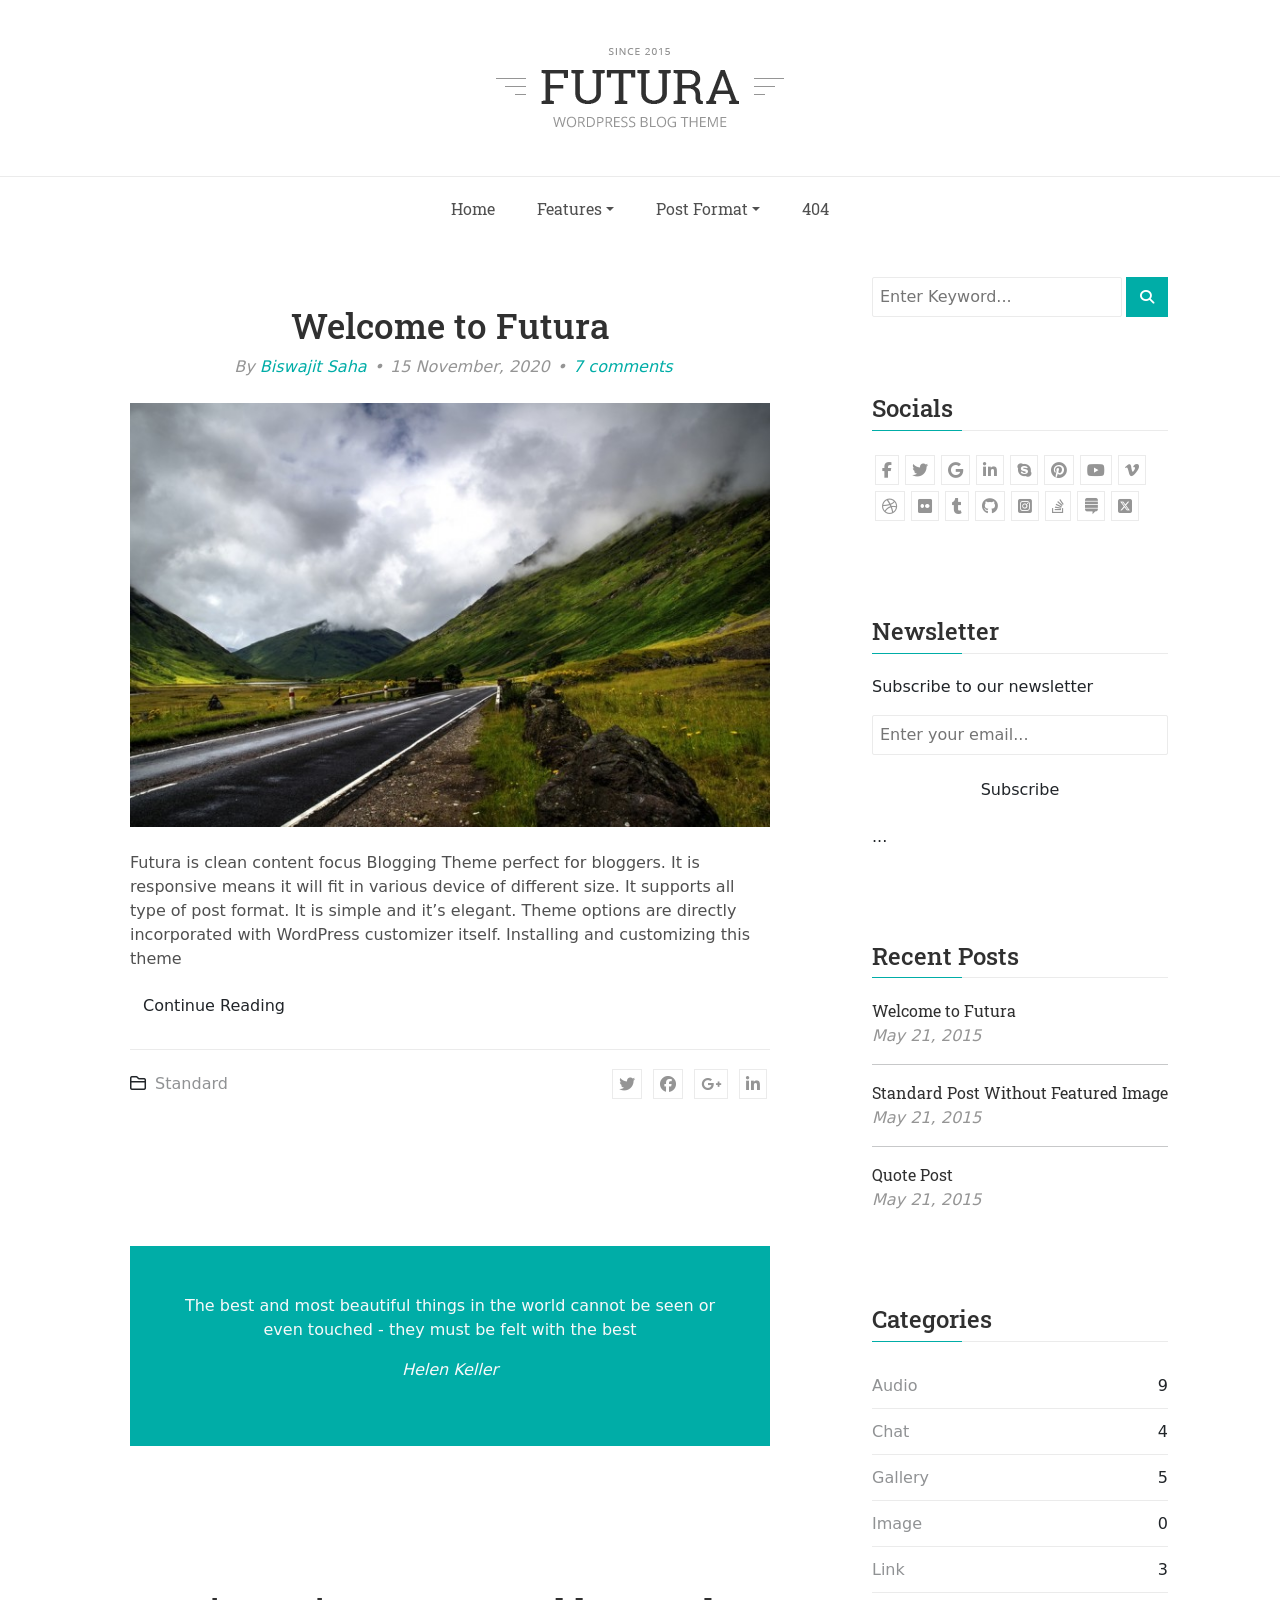
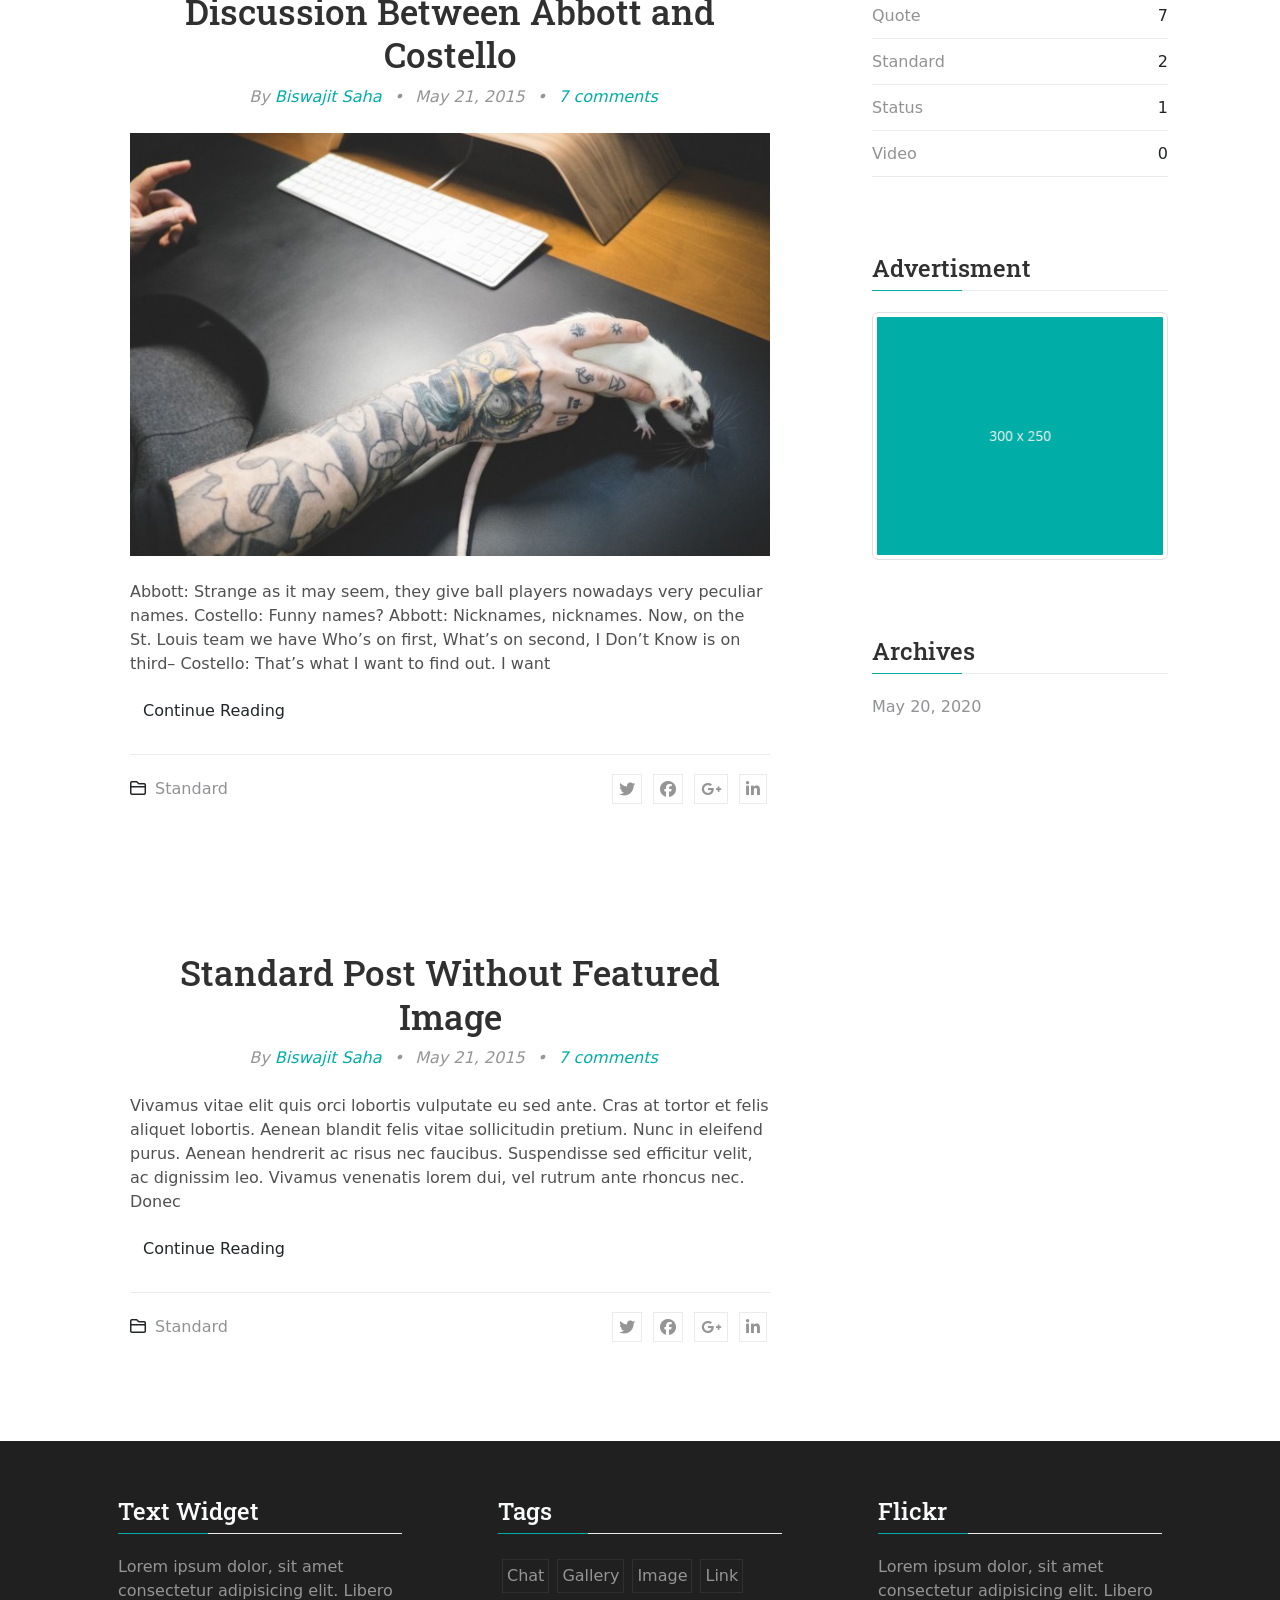
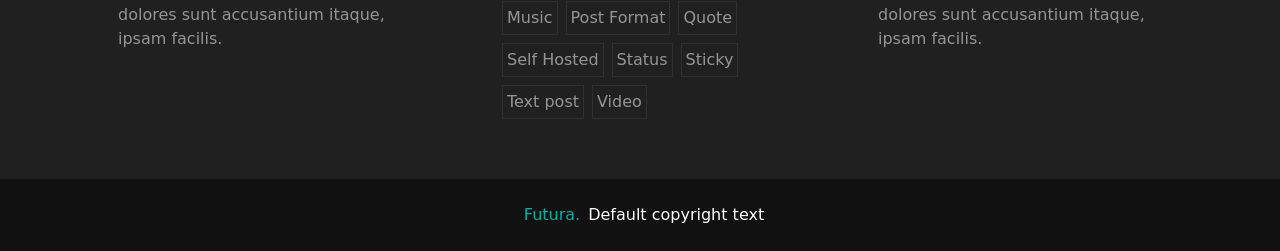
<file: index.html>
<!DOCTYPE html>
<html lang="en">
<head>
    <meta charset="UTF-8">
    <meta name="viewport" content="width=device-width, initial-scale=1.0">
    <title>Document</title>
    <link rel="stylesheet" href="https://cdnjs.cloudflare.com/ajax/libs/font-awesome/6.4.2/css/all.min.css" integrity="sha512-z3gLpd7yknf1YoNbCzqRKc4qyor8gaKU1qmn+CShxbuBusANI9QpRohGBreCFkKxLhei6S9CQXFEbbKuqLg0DA==" crossorigin="anonymous" referrerpolicy="no-referrer"/>
    <link rel="stylesheet" href="node_modules/bootstrap/dist/css/bootstrap.css">
    <link rel="stylesheet" href="style.css">
    <link rel="preconnect" href="https://fonts.googleapis.com">
    <link rel="preconnect" href="https://fonts.gstatic.com" crossorigin>
    <link href="https://fonts.googleapis.com/css2?family=Open+Sans:ital,wght@0,300..800;1,300..800&display=swap" rel="stylesheet">
    <link href="https://fonts.googleapis.com/css2?family=Roboto+Slab:wght@400;700&display=swap" rel="stylesheet">
    <link href="https://cdn.jsdelivr.net/npm/bootstrap@5.3.1/dist/css/bootstrap.min.css" rel="stylesheet" integrity="sha384-qXYhQI9GVfG5fnFx7JFYztARkkgWmYJ0XoZ8F1ZgH8FZ/lB0yRPhtYk66Yu9b8/" crossorigin="anonymous">    
</head>
<body>
    <header class="main-header">
        <div class="container py-5">
            <div class="row">
                <div class="col-sm-12 ">
                    <a href="https://wp.gbjsolution.com/futura/">
                        <img class="d-block mx-auto" src="images/logo.png" alt="Futura">
                    </a>
                </div>
            </div>
        </div>
    


    <nav class="main-navigation mb-4">
        <div class="container">
            <div class="row">
                <div class="col-sm-12">
                    <ul class="nav justify-content-center align-items-center">
                        <li class="nav-item ">
                            <a class="nav-link active" role="link" aria-current="page" href="">Home</a>
                        </li>
            
                        <li class="nav-item dropdown">
                            <a class="nav-link dropdown-toggle no-caret" href="#" role="link" aria-expanded="false">Features</a>
                            <ul class="dropdown-menu">
                                <li class="dropdown-item"><a href="#">Action</a></li>
                                <li class="dropdown-item"><a href="#">Typography</a></li>
                                <li class="dropdown-item"><a href="#">Image Alignment</a></li>
                                <li class="dropdown-item"><a href="#">Code Highlighting</a></li>
                                <li class="dropdown-item"><a href="#">Sample Page</a></li>
                            </ul>
                        </li>
                        

                        <li class="nav-item dropdown">
                            <a class="nav-link dropdown-toggle no-caret" href="#" role="link" aria-expanded="false">Post Format</a>
                            <ul class="dropdown-menu">
                                <li class="dropdown-item"><a href="#">Standard</a></li>
                                <li class="dropdown-item"><a href="#">Audio</a></li>
                                <li class="dropdown-item"><a href="#">Video</a></li>
                                <li class="dropdown-item"><a href="#">Gallery</a></li>
                                <li class="dropdown-item"><a href="#">Status</a></li>
                                <li class="dropdown-item"><a href="#">Image</a></li>
                                <li class="dropdown-item"><a href="#">Chat</a></li>
                                <li class="dropdown-item"><a href="#">Link</a></li>
                                <li class="dropdown-item"><a href="#">Quote</a></li>
                            </ul>
                        </li>
                        <li class="nav-item">
                            <a class="nav-link active" role="link" aria-current="page" href="">404</a>
                        </li>
                    </ul>
                </div>
            </div>
        </div>
    </nav>
    

    </header>

    <main class="container">

            <div class="row">

                <div class="col-12 col-md-12 col-lg-8 main-content">
                    <article class="post p-5 mb-5">  
                        <div class="post-head">
                            <h2 class="post-title text-center">
                                <a href="articles/futura.html">Welcome to Futura</a>
                            </h2>
                            <div class="post-meta d-flex justify-content-center">
                                <span class="author" >
                                    By 
                                    <a href="" title="Posts by Biswajit Saha" rel="author"> Biswajit Saha</a>
                                </span>
                                    
                                 • 
                                
                                <span class="date">15 November, 2020  </span>
                                  •  
                                <span class="comment-count">
                                    <a href=""> 7 comments </a>
                                </span>
                            </div>
                        </div>

                        <div class="featured-media mt-4">
                            <img src="images/image-1.jpg" alt="">
                        </div>
                        <div class="post-content w-100 my-4">
                            <p>Futura is clean content focus Blogging Theme perfect for bloggers. It is responsive means it will fit in various device of different size. It supports all type of post format. It is simple and it’s elegant. Theme options are directly incorporated with WordPress customizer itself. Installing and customizing this theme</p>
                            <a href="articles/futura.html"><button class="btn btn-default btn-custom">Continue Reading</button>
                        </div>
                        
                        </a>
                        <div class="post-footer d-flex justify-content-between align-items-center pt-3 mt-4">
                            <div>
                              <i class="fa-regular fa-folder-closed"></i>
                              <a class="px-1 text-decoration-none text-body-tertiary" href="404.html">Standard</a>
                            </div>
                            
                            <div class="socials">
                              <i class="fa-brands fa-twitter"></i>
                              <i class="fa-brands fa-facebook"></i>
                              <i class="fa-brands fa-google-plus-g"></i>
                              <i class="fa-brands fa-linkedin-in"></i>
                            </div>
                          </div>
                    </article>

                    <article class="post format-quote p-5 mb-5">  
                        <div class="featured-media no-image no-header p-5 text-center">
                            <blockquote class="text-light">
                                <p class="text-light">The best and most beautiful things in the world cannot be seen or even touched - they must be felt with the best</p>
                                <cite>Helen Keller</cite>
                            </blockquote>
                        </div>
                    </article>

                    <article class="post p-5 mb-5">  
                        <div class="post-head">
                            <h2 class="post-title text-center">
                                <a href="">Discussion Between Abbott and Costello</a>
                            </h2>
                            <div class="post-meta text-center">
                                <span class="author" >
                                    By 
                                    <a href="" title="Posts by Biswajit Saha" rel="author"> Biswajit Saha</a>
                                </span>
                                    
                                 • 
                                
                                <span class="date">May 21, 2015 </span>
                                  •  
                                <span class="comment-count">
                                    <a href=""> 7 comments </a>
                                </span>
                            </div>
                        </div>

                        <div class="featured-media mt-4">
                            <img src="images/image-3.jpg" alt="">
                        </div>
                        <div class=" post-content w-100 my-4">
                            <p>Abbott: Strange as it may seem, they give ball players nowadays very peculiar names. Costello: Funny names? Abbott: Nicknames, nicknames. Now, on the St. Louis team we have Who’s on first, What’s on second, I Don’t Know is on third– Costello: That’s what I want to find out. I want</p>
                            <button class="btn btn-default btn-custom">Continue Reading</button>
                        </div>
                        
                        <div class="post-footer d-flex justify-content-between align-items-center pt-3 mt-4">
                            <div>
                              <i class="fa-regular fa-folder-closed"></i>
                              <a class="px-1 text-decoration-none text-body-tertiary" href="404.html">Standard</a>
                            </div>
                            
                            <div class="socials">
                              <i class="fa-brands fa-twitter"></i>
                              <i class="fa-brands fa-facebook"></i>
                              <i class="fa-brands fa-google-plus-g"></i>
                              <i class="fa-brands fa-linkedin-in"></i>
                            </div>
                          </div>
                    </article>


                    


                    <article class="post p-5 mb-5">  
                        <div class="post-head">
                            <h2 class="post-title text-center">
                                <a href="">Standard Post Without Featured Image</a>
                            </h2>
                            <div class="post-meta text-center">
                                <span class="author" >
                                    By 
                                    <a href="" title="Posts by Biswajit Saha" rel="author"> Biswajit Saha</a>
                                </span>
                                    
                                 • 
                                
                                <span class="date">May 21, 2015 </span>
                                  •  
                                <span class="comment-count">
                                    <a href=""> 7 comments </a>
                                </span>
                            </div>
                        </div>

                        <div class="post-content w-100 my-4">
                            <p>Vivamus vitae elit quis orci lobortis vulputate eu sed ante. Cras at tortor et felis aliquet lobortis. Aenean blandit felis vitae sollicitudin pretium. Nunc in eleifend purus. Aenean hendrerit ac risus nec faucibus. Suspendisse sed efficitur velit, ac dignissim leo. Vivamus venenatis lorem dui, vel rutrum ante rhoncus nec. Donec</p>
                            <button class="btn btn-default btn-custom">Continue Reading</button>
                        </div>
                        
                        <div class="post-footer d-flex justify-content-between align-items-center pt-3 mt-4">
                            <div>
                              <i class="fa-regular fa-folder-closed"></i>
                              <a class="px-1 text-decoration-none text-body-tertiary" href="404.html">Standard</a>
                            </div>
                            
                            <div class="socials">
                              <i class="fa-brands fa-twitter"></i>
                              <i class="fa-brands fa-facebook"></i>
                              <i class="fa-brands fa-google-plus-g"></i>
                              <i class="fa-brands fa-linkedin-in"></i>
                            </div>
                          </div>
                    </article>

                </div>




                <div class="col-lg-4 sidebar">
                    
                    <div class="widget">
                        <div class="content d-flex justify-content-between">
                            <input class="w-100 input-group input-s" type="search" name="search" id="search" placeholder="Enter Keyword...">
                            <button class="search-btn btn-custom"><i class="fa-solid fa-magnifying-glass"></i></button>
                        </div>
                    </div>

                    <div class="widget">
                        <h4 class="title">Socials</h4>
                        <ul class="d-flex flex-wrap list-unstyled g-5 socials">
                            <li><a href="#"><i class="fa-brands fa-facebook-f"></i></a></li>
                            <li><a href="#"><i class="fa-brands fa-twitter"></i></a></li>
                            <li><a href="#"><i class="fa-brands fa-google"></i></a></li>
                            <li><a href="#"><i class="fa-brands fa-linkedin-in"></i></a></li>
                            <li><a href="#"><i class="fa-brands fa-skype"></i></a></li>
                            <li><a href="#"><i class="fa-brands fa-pinterest"></i></a></li>
                            <li><a href="#"><i class="fa-brands fa-youtube"></i></a></li>
                            <li><a href="#"><i class="fa-brands fa-vimeo-v"></i></a></li>
                            <li><a href="#"><i class="fa-brands fa-dribbble"></i></a></li>
                            <li><a href="#"><i class="fa-brands fa-flickr"></i></a></li>
                            <li><a href="#"><i class="fa-brands fa-tumblr"></i></a></li>
                            <li><a href="#"><i class="fa-brands fa-github"></i></a></li>
                            <li><a href="#"><i class="fa-brands fa-square-instagram"></i></a></li>
                            <li><a href="#"><i class="fa-brands fa-stack-overflow"></i></a></li>
                            <li><a href="#"><i class="fa-brands fa-stack-exchange"></i></a></li>
                            <li><a href="#"><i class="fa-brands fa-square-x-twitter"></i></a></li>
                        </ul>
                    </div>
                    
                    <div class="widget">
                        <h4 class="title">Newsletter</h4>
                        <div class="content newsletter">
                            <p>Subscribe to our newsletter</p>
                            <div id="mc_embed_signup">
                                <form action="" method="post" id="mc-embedded-subscribe-form" name="mc-embedded-subscribe-form" class="validate" novalidate>
                                    <div class="input-group mb-3">
                                        <input type="email" value name="EMAIL" class="input-s" id="mce-EMAIL" placeholder="Enter your email...">
                                    </div>
                                    <div class="input-group mb-3">
                                        <input type="submit" value="Subscribe" name="subscribe" id="mc-embedded-subscribe" class="btn btn-default btn-custom w-100">
                                    </div> 
                                    <p id="message">...</p>
                                </form>
                            </div>
                        </div>
                    </div>

                    <div class="widget">
                        <h4 class="title">Recent Posts</h4>
                        <ul class="list-unstyled">
                            <li>
                                <a href="" class="recent-post-title text-decoration-none">
                                    Welcome to Futura
                                </a>
                                <br>
                                <span class="post-date post-meta" >
                                    May 21, 2015
                                </span>
                            </li>
                        </ul>
                        <hr>
                        <ul class="list-unstyled">
                            <li>
                                <a href="" class="recent-post-title text-decoration-none">
                                    Standard Post Without Featured Image                                
                                </a>
                                <br>
                                <span class="post-date post-meta" >
                                    May 21, 2015
                                </span>
                            </li>
                        </ul>
                        <hr>
                        <ul class="list-unstyled">
                            <li>
                                <a href="" class="recent-post-title text-decoration-none">
                                Quote Post    
                                </a>
                                <br>
                                <span class="post-date post-meta" >
                                    May 21, 2015
                                </span>
                            </li>
                        </ul>
                    </div>


                    <div class="widget">
                        <h4 class="title">Categories</h4>                                
                        <ul class="categories list-unstyled m-0">
                            <li class="d-flex justify-content-between align-items-center lh-lg">
                                <a href="" class="text-body-tertiary text-decoration-none">Audio</a>
                                <span>9</span>
                            </li>
                            <li class="d-flex justify-content-between align-items-center lh-lg">
                                <a href="" class="text-body-tertiary text-decoration-none">Chat</a>
                                <span>4</span>
                            </li>
                            <li class="d-flex justify-content-between align-items-center lh-lg">
                                <a href="" class="text-body-tertiary text-decoration-none">Gallery</a>
                                <span>5</span>
                            </li>
                            <li class="d-flex justify-content-between align-items-center lh-lg">
                                <a href="" class="text-body-tertiary text-decoration-none">Image</a>
                                <span>0</span>
                            </li>
                            <li class="d-flex justify-content-between align-items-center lh-lg">
                                <a href="" class="text-body-tertiary text-decoration-none">Link</a>
                                <span>3</span>
                            </li>
                            <li class="d-flex justify-content-between align-items-center lh-lg">
                                <a href="" class="text-body-tertiary text-decoration-none">Quote</a>
                                <span>7</span>
                            </li>
                            <li class="d-flex justify-content-between align-items-center lh-lg">
                                <a href="" class="text-body-tertiary text-decoration-none">Standard</a>
                                <span>2</span>
                            </li>
                            <li class="d-flex justify-content-between align-items-center lh-lg">
                                <a href="" class="text-body-tertiary text-decoration-none">Status</a>
                                <span>1</span>
                            </li>
                            <li class="d-flex justify-content-between align-items-center lh-lg">
                                <a href="" class="text-body-tertiary text-decoration-none">Video</a>
                                <span>0</span>
                            </li>
                        </ul>
                    </div>
                    <div class="widget">
                        <h4 class="title">Advertisment</h4>
                        <div class="ad-place d-flex justify-content-center">
                            <a href=""><img src="images/ad-placeholder.png" alt="Advertisment" class="img-thumbnail"></a>
                        </div>
                    </div>
                    <div class="widget">
                        <h4 class="title">Archives</h4>
                        <a href="" class="text-body-tertiary text-decoration-none">May 20, 2020</a>
                    </div>
                    
                </div>
            </div>
        </div>
    </main>

    <footer class="main-footer d-flex justify-content-center align-items-center text-light footer-color ">
        <div class="container">
            <div class="row">
                <div class="col-sm-4 widget footer-color  px-5">
                    <h4 class="title text-light">Text Widget</h4>
                    <p>Lorem ipsum dolor, sit amet consectetur adipisicing elit. Libero dolores sunt accusantium itaque, ipsam facilis. </p>
                </div>
                <div class="col-sm-4 widget footer-color  px-5">
                    <h4 class="title text-light">Tags</h4>
                    <div class="tagcloud d-flex flex-wrap">
                        <a href="" class="text-decoration-none p-1 m-1 cloud-border footer-color">Chat</a>
                        <a href="" class="text-decoration-none p-1 m-1 cloud-border footer-color">Gallery</a>
                        <a href="" class=" text-decoration-none p-1 m-1 cloud-border footer-color">Image</a>
                        <a href="" class="text-decoration-none p-1 m-1 cloud-border footer-color">Link</a>
                        <a href="" class="text-decoration-none p-1 m-1 cloud-border footer-color">Music</a>
                        <a href="" class="text-decoration-none p-1 m-1 cloud-border footer-color">Post Format</a>
                        <a href="" class="text-decoration-none p-1 m-1 cloud-border footer-color">Quote</a>
                        <a href="" class="text-decoration-none p-1 m-1 cloud-border footer-color">Self Hosted</a>
                        <a href="" class="text-decoration-none p-1 m-1 cloud-border footer-color">Status</a>
                        <a href="" class="text-decoration-none p-1 m-1 cloud-border footer-color">Sticky</a>
                        <a href="" class="text-decoration-none p-1 m-1 cloud-border footer-color">Text post</a>
                        <a href="" class="text-decoration-none p-1 m-1 cloud-border footer-color">Video</a>
                    </div>
                </div>
    
                <div class="col-sm-4 widget footer-color px-5">
                    <h4 class="title text-light">Flickr</h4>
                    <p>Lorem ipsum dolor, sit amet consectetur adipisicing elit. Libero dolores sunt accusantium itaque, ipsam facilis. </p>
                </div>
            </div>
        </div>
    </footer>
    <div class="copyright py-4">
        <div class="container">
            <div class="row"> 
                <div class="col-sm-12 text-center">
                    <a href="" class="text-decoration-none mx-2">Futura.</a><span>Default copyright text</span>
                </div>
            </div>
        </div>
    </div>



    <script src="node_modules/bootstrap/dist/js/bootstrap.bundle.js"></script>
    <script src="https://cdn.jsdelivr.net/npm/bootstrap@5.3.1/dist/js/bootstrap.bundle.min.js" integrity="sha384-syXZ0YOmrYpggucbz6W8S6m+UN+Y4Npld/y9+N9tHS4MZ/hL8vUKenxKXaRZaVZw" crossorigin="anonymous"></script>
    <script src="app.js"></script>
</body>
</html>
</file>
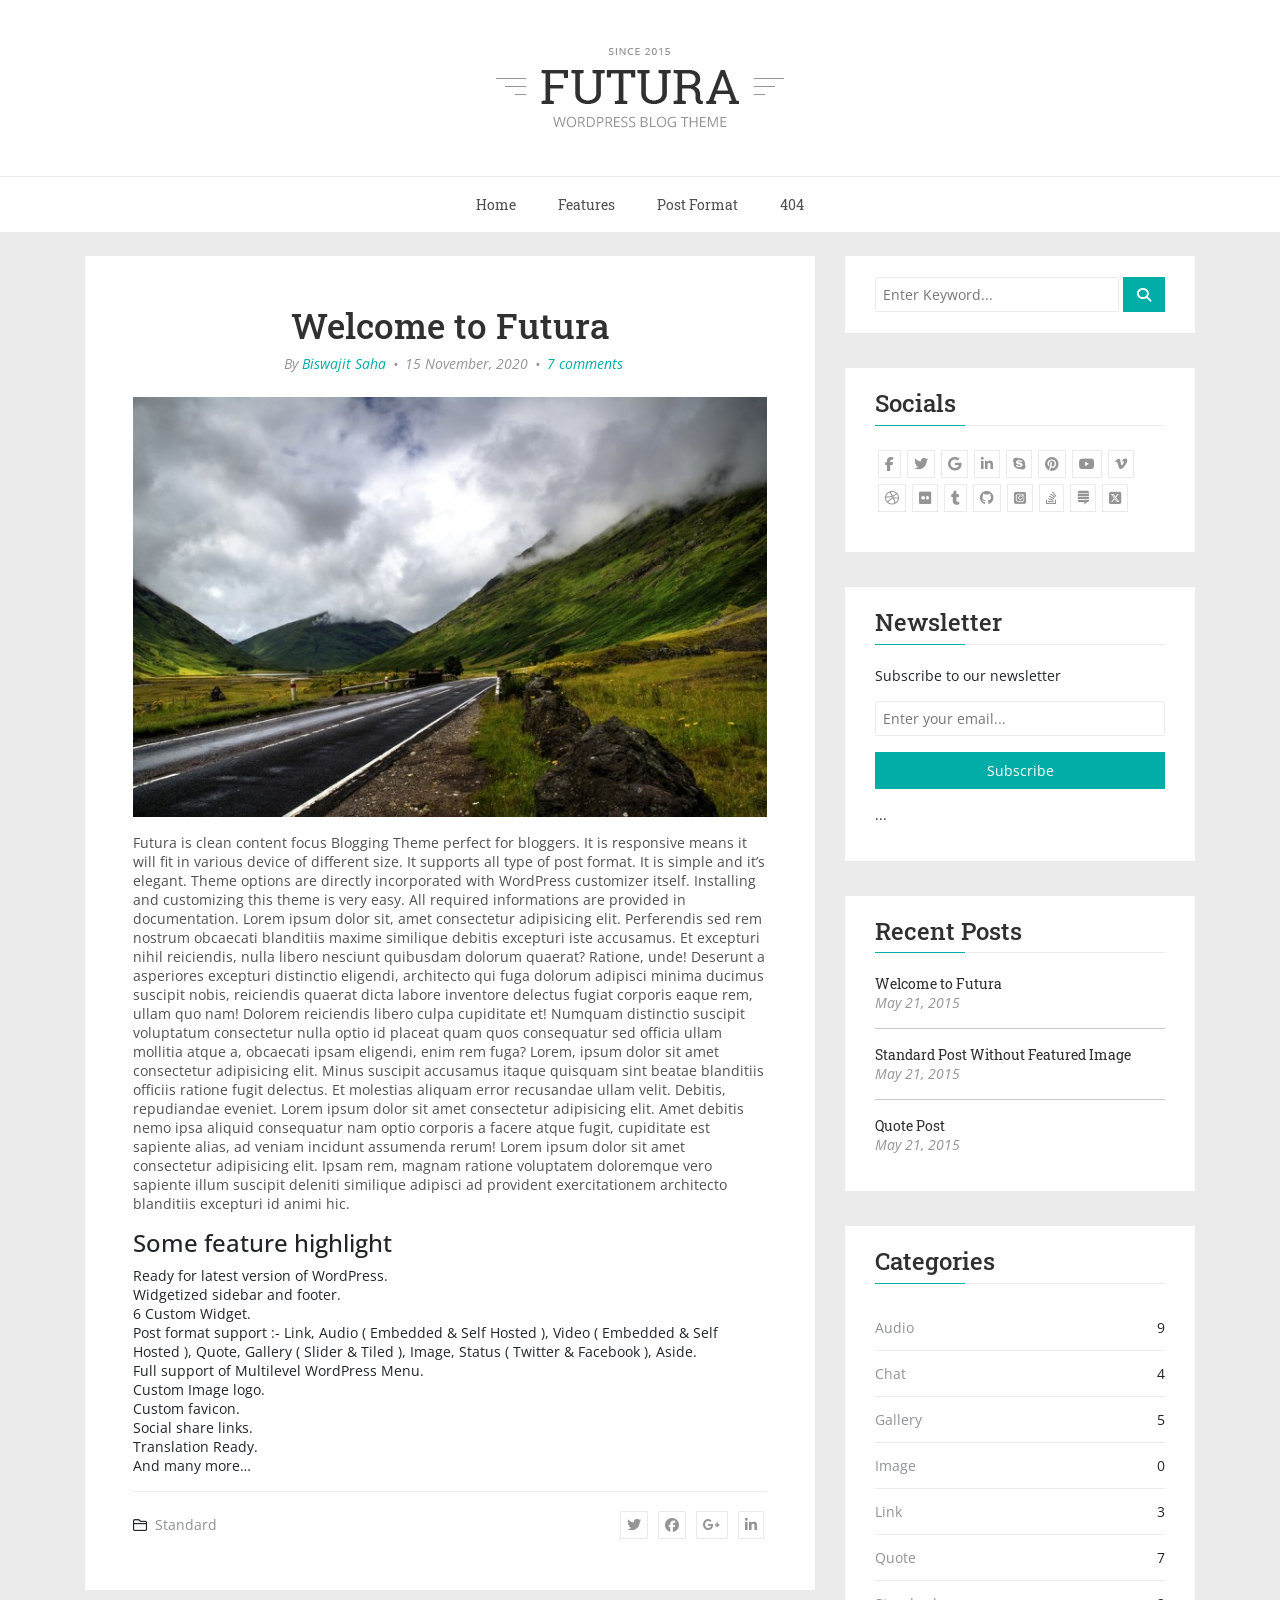
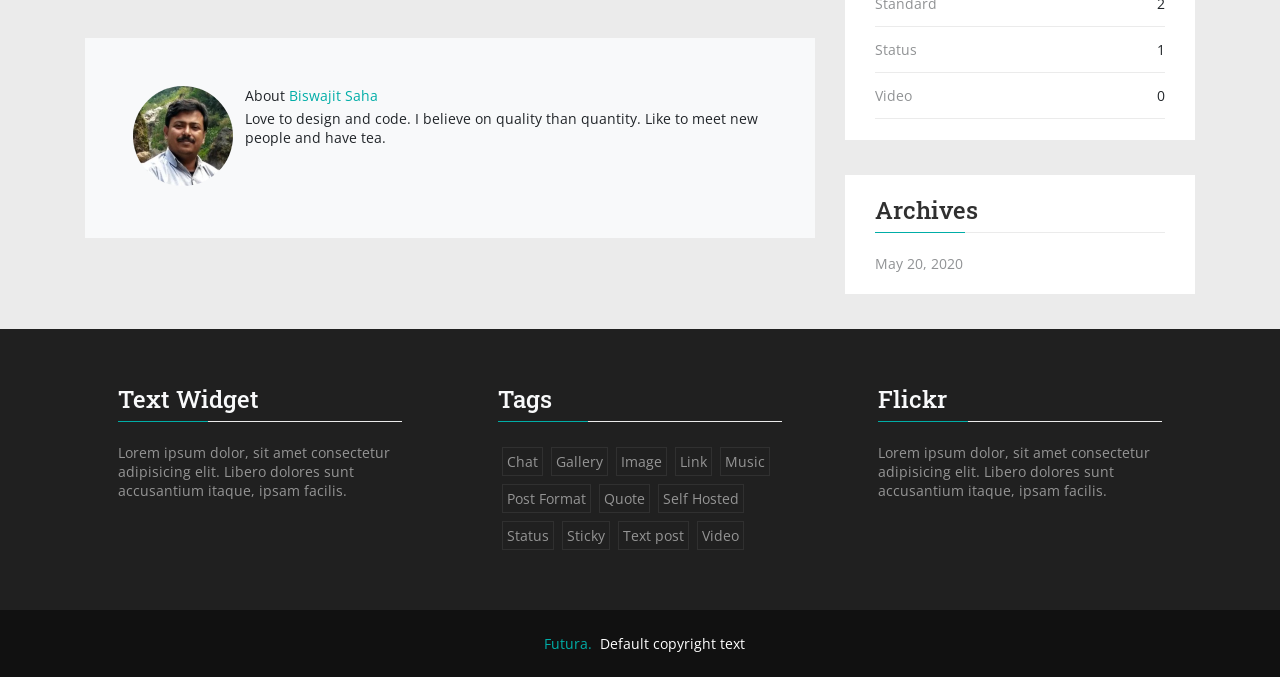
<file: articles/futura.html>
<!DOCTYPE html>
<html lang="en">
<head>
    <meta charset="UTF-8">
    <meta name="viewport" content="width=device-width, initial-scale=1.0">
    <title>Document</title>
    <link rel="stylesheet" href="https://cdnjs.cloudflare.com/ajax/libs/font-awesome/6.4.2/css/all.min.css" integrity="sha512-z3gLpd7yknf1YoNbCzqRKc4qyor8gaKU1qmn+CShxbuBusANI9QpRohGBreCFkKxLhei6S9CQXFEbbKuqLg0DA==" crossorigin="anonymous" referrerpolicy="no-referrer" />
    <link rel="stylesheet" href="../node_modules/bootstrap/dist/css/bootstrap.css">
    <link rel="stylesheet" href="../style.css">
    <link rel="preconnect" href="https://fonts.googleapis.com">
    <link rel="preconnect" href="https://fonts.gstatic.com" crossorigin>
    <link href="https://fonts.googleapis.com/css2?family=Open+Sans:ital,wght@0,300..800;1,300..800&display=swap" rel="stylesheet">
    <link href="https://fonts.googleapis.com/css2?family=Roboto+Slab:wght@400;700&display=swap" rel="stylesheet">
</head>
<body>
    <header class="main-header">
        <div class="container py-5">
            <div class="row">
                <div class="col-sm-12 ">
                    <a href="https://wp.gbjsolution.com/futura/">
                        <img class="d-block mx-auto" src="../images/logo.png" alt="Futura">
                    </a>
                </div>
            </div>
        </div>
    


    <nav class="main-navigation mb-4">
        <div class="container">
            <div class="row">
                <div class="col-sm-12">
                    <ul class="nav justify-content-center align-items-center">
                        <li class="nav-item ">
                            <a class="nav-link active" role="link" aria-current="page" href="">Home</a>
                        </li>
            
                        <li class="nav-item dropdown">
                            <a class="nav-link dropdown-toggle no-caret" href="#" role="link" aria-expanded="false">Features</a>
                            <ul class="dropdown-menu">
                                <li class="dropdown-item"><a href="#">Action</a></li>
                                <li class="dropdown-item"><a href="#">Typography</a></li>
                                <li class="dropdown-item"><a href="#">Image Alignment</a></li>
                                <li class="dropdown-item"><a href="#">Code Highlighting</a></li>
                                <li class="dropdown-item"><a href="#">Sample Page</a></li>
                            </ul>
                        </li>
                        

                        <li class="nav-item dropdown">
                            <a class="nav-link dropdown-toggle no-caret" href="#" role="link" aria-expanded="false">Post Format</a>
                            <ul class="dropdown-menu">
                                <li class="dropdown-item"><a href="#">Standard</a></li>
                                <li class="dropdown-item"><a href="#">Audio</a></li>
                                <li class="dropdown-item"><a href="#">Video</a></li>
                                <li class="dropdown-item"><a href="#">Gallery</a></li>
                                <li class="dropdown-item"><a href="#">Status</a></li>
                                <li class="dropdown-item"><a href="#">Image</a></li>
                                <li class="dropdown-item"><a href="#">Chat</a></li>
                                <li class="dropdown-item"><a href="#">Link</a></li>
                                <li class="dropdown-item"><a href="#">Quote</a></li>
                            </ul>
                        </li>
                        <li class="nav-item">
                            <a class="nav-link active" role="link" aria-current="page" href="">404</a>
                        </li>
                    </ul>
                </div>
            </div>
        </div>
    </nav>
    

    </header>

    <main class="container">

        <div class="row">

            <div class="col-12 col-md-12 col-lg-8 main-content">
                <article class="post p-5 mb-5">  
                    <div class="post-head">
                        <h2 class="post-title text-center">
                            <a href="">Welcome to Futura</a>
                        </h2>
                        <div class="post-meta d-flex justify-content-center">
                            <span class="author" >
                                By 
                                <a href="" title="Posts by Biswajit Saha" rel="author"> Biswajit Saha</a>
                            </span>
                                
                             • 
                            
                            <span class="date">15 November, 2020  </span>
                              •  
                            <span class="comment-count">
                                <a href=""> 7 comments </a>
                            </span>
                        </div>
                    </div>

                    <div class="featured-media mt-4">
                        <img src="../images/image-1.jpg" alt="">
                    </div>
                        <div class="w-100 mt-3">
                            <p>Futura is clean content focus Blogging Theme perfect for bloggers. It is responsive means it will fit in various device of different size. It supports all type of post format. It is simple and it’s elegant. Theme options are directly incorporated with WordPress customizer itself. Installing and customizing this theme is very easy. All required informations are provided in documentation. Lorem ipsum dolor sit, amet consectetur adipisicing elit. Perferendis sed rem nostrum obcaecati blanditiis maxime similique debitis excepturi iste accusamus. Et excepturi nihil reiciendis, nulla libero nesciunt quibusdam dolorum quaerat? Ratione, unde! Deserunt a asperiores excepturi distinctio eligendi, architecto qui fuga dolorum adipisci minima ducimus suscipit nobis, reiciendis quaerat dicta labore inventore delectus fugiat corporis eaque rem, ullam quo nam! Dolorem reiciendis libero culpa cupiditate et! Numquam distinctio suscipit voluptatum consectetur nulla optio id placeat quam quos consequatur sed officia ullam mollitia atque a, obcaecati ipsam eligendi, enim rem fuga? Lorem, ipsum dolor sit amet consectetur adipisicing elit. Minus suscipit accusamus itaque quisquam sint beatae blanditiis officiis ratione fugit delectus. Et molestias aliquam error recusandae ullam velit. Debitis, repudiandae eveniet. Lorem ipsum dolor sit amet consectetur adipisicing elit. Amet debitis nemo ipsa aliquid consequatur nam optio corporis a facere atque fugit, cupiditate est sapiente alias, ad veniam incidunt assumenda rerum! Lorem ipsum dolor sit amet consectetur adipisicing elit. Ipsam rem, magnam ratione voluptatem doloremque vero sapiente illum suscipit deleniti similique adipisci ad provident exercitationem architecto blanditiis excepturi id animi hic.
                            </p>
                            <h4>Some feature highlight</h4>
                            <ul class="list-unstyled">
                                <li>Ready for latest version of WordPress.
                                </li>
                                <li>Widgetized sidebar and footer.
                                </li>
                                <li>6 Custom Widget.
                                </li>
                                <li>Post format support :- Link, Audio ( Embedded & Self Hosted ), Video ( Embedded & Self Hosted ), Quote, Gallery ( Slider & Tiled ), Image, Status ( Twitter & Facebook ), Aside.</li>
                                <li>Full support of Multilevel WordPress Menu.
                                </li>
                                <li>Custom Image logo.
                                </li>
                                <li>Custom favicon.
                                </li>
                                <li>Social share links.
                                </li>
                                <li>Translation Ready.
                                </li>
                                <li>And many more…
                                </li>
                            </ul>
                        </div>
                        

                        <div class="post-footer d-flex justify-content-between align-items-center pt-3">
                            <div>
                              <i class="fa-regular fa-folder-closed"></i>
                              <a class="px-1 text-decoration-none text-body-tertiary" href="404.html">Standard</a>
                            </div>
                            
                            <div class="socials">
                              <i class="fa-brands fa-twitter"></i>
                              <i class="fa-brands fa-facebook"></i>
                              <i class="fa-brands fa-google-plus-g"></i>
                              <i class="fa-brands fa-linkedin-in"></i>
                            </div>
                          </div>
                    </article>

                    <div class="about-author clear-fix p-5 mb-5 bg-light g-3" style="height: 200px;">
                        <a href=""><img class="rounded-circle float-start" src="../images/saha.jpeg" alt="" width="100" height="100"></a>
                        <div class="details">
                            <div class="author mb-1">
                                About
                                <a href="" title="Posts by Biswajit Saha" rel="author" class="text-custom">Biswajit Saha</a>
                            </div>
                            <div class="meta-info"></div>
                            <div class="bio">
                                Love to design and code. I believe on quality than quantity. Like to meet new people and have tea.

                            </div>
                        </div>
                    </div>


                </div>




                <div class="col-lg-4 sidebar">
                    
                    <div class="widget">
                        <div class="content d-flex justify-content-between">
                            <input class="w-100 input-group input-s" type="search" name="search" id="search" placeholder="Enter Keyword...">
                            <button class="search-btn btn-custom"><i class="fa-solid fa-magnifying-glass"></i></button>
                        </div>
                    </div>

                    <div class="widget">
                        <h4 class="title">Socials</h4>
                        <ul class="d-flex flex-wrap list-unstyled g-5 socials">
                            <li><a href="#"><i class="fa-brands fa-facebook-f"></i></a></li>
                            <li><a href="#"><i class="fa-brands fa-twitter"></i></a></li>
                            <li><a href="#"><i class="fa-brands fa-google"></i></a></li>
                            <li><a href="#"><i class="fa-brands fa-linkedin-in"></i></a></li>
                            <li><a href="#"><i class="fa-brands fa-skype"></i></a></li>
                            <li><a href="#"><i class="fa-brands fa-pinterest"></i></a></li>
                            <li><a href="#"><i class="fa-brands fa-youtube"></i></a></li>
                            <li><a href="#"><i class="fa-brands fa-vimeo-v"></i></a></li>
                            <li><a href="#"><i class="fa-brands fa-dribbble"></i></a></li>
                            <li><a href="#"><i class="fa-brands fa-flickr"></i></a></li>
                            <li><a href="#"><i class="fa-brands fa-tumblr"></i></a></li>
                            <li><a href="#"><i class="fa-brands fa-github"></i></a></li>
                            <li><a href="#"><i class="fa-brands fa-square-instagram"></i></a></li>
                            <li><a href="#"><i class="fa-brands fa-stack-overflow"></i></a></li>
                            <li><a href="#"><i class="fa-brands fa-stack-exchange"></i></a></li>
                            <li><a href="#"><i class="fa-brands fa-square-x-twitter"></i></a></li>
                        </ul>
                    </div>
                    
                    <div class="widget">
                        <h4 class="title">Newsletter</h4>
                        <div class="content newsletter">
                            <p>Subscribe to our newsletter</p>
                            <div id="mc_embed_signup">
                                <form action="" method="post" id="mc-embedded-subscribe-form" name="mc-embedded-subscribe-form" class="validate" novalidate>
                                    <div class="input-group mb-3">
                                        <input type="email" value name="EMAIL" class="input-s" id="mce-EMAIL" placeholder="Enter your email...">
                                    </div>
                                    <div class="input-group mb-3">
                                        <input type="submit" value="Subscribe" name="subscribe" id="mc-embedded-subscribe" class="btn btn-default btn-custom w-100">
                                    </div> 
                                    <p id="message">...</p>
                                </form>
                            </div>
                        </div>
                    </div>

                    <div class="widget">
                        <h4 class="title">Recent Posts</h4>
                        <ul class="list-unstyled">
                            <li>
                                <a href="" class="recent-post-title text-decoration-none">
                                    Welcome to Futura
                                </a>
                                <br>
                                <span class="post-date post-meta" >
                                    May 21, 2015
                                </span>
                            </li>
                        </ul>
                        <hr>
                        <ul class="list-unstyled">
                            <li>
                                <a href="" class="recent-post-title text-decoration-none">
                                    Standard Post Without Featured Image                                
                                </a>
                                <br>
                                <span class="post-date post-meta" >
                                    May 21, 2015
                                </span>
                            </li>
                        </ul>
                        <hr>
                        <ul class="list-unstyled">
                            <li>
                                <a href="" class="recent-post-title text-decoration-none">
                                Quote Post    
                                </a>
                                <br>
                                <span class="post-date post-meta" >
                                    May 21, 2015
                                </span>
                            </li>
                        </ul>
                    </div>


                    <div class="widget">
                        <h4 class="title">Categories</h4>                                
                        <ul class="categories list-unstyled m-0">
                            <li class="d-flex justify-content-between align-items-center lh-lg">
                                <a href="" class="text-body-tertiary text-decoration-none">Audio</a>
                                <span>9</span>
                            </li>
                            <li class="d-flex justify-content-between align-items-center lh-lg">
                                <a href="" class="text-body-tertiary text-decoration-none">Chat</a>
                                <span>4</span>
                            </li>
                            <li class="d-flex justify-content-between align-items-center lh-lg">
                                <a href="" class="text-body-tertiary text-decoration-none">Gallery</a>
                                <span>5</span>
                            </li>
                            <li class="d-flex justify-content-between align-items-center lh-lg">
                                <a href="" class="text-body-tertiary text-decoration-none">Image</a>
                                <span>0</span>
                            </li>
                            <li class="d-flex justify-content-between align-items-center lh-lg">
                                <a href="" class="text-body-tertiary text-decoration-none">Link</a>
                                <span>3</span>
                            </li>
                            <li class="d-flex justify-content-between align-items-center lh-lg">
                                <a href="" class="text-body-tertiary text-decoration-none">Quote</a>
                                <span>7</span>
                            </li>
                            <li class="d-flex justify-content-between align-items-center lh-lg">
                                <a href="" class="text-body-tertiary text-decoration-none">Standard</a>
                                <span>2</span>
                            </li>
                            <li class="d-flex justify-content-between align-items-center lh-lg">
                                <a href="" class="text-body-tertiary text-decoration-none">Status</a>
                                <span>1</span>
                            </li>
                            <li class="d-flex justify-content-between align-items-center lh-lg">
                                <a href="" class="text-body-tertiary text-decoration-none">Video</a>
                                <span>0</span>
                            </li>
                        </ul>
                    </div>
                    <div class="widget">
                        <h4 class="title">Archives</h4>
                        <a href="" class="text-body-tertiary text-decoration-none">May 20, 2020</a>
                    </div>
                    
                </div>
            </div>
        </div>
    </main>

    <footer class="main-footer d-flex justify-content-center align-items-center text-light footer-color ">
        <div class="container">
            <div class="row">
                <div class="col-sm-4 widget footer-color  px-5">
                    <h4 class="title text-light">Text Widget</h4>
                    <p>Lorem ipsum dolor, sit amet consectetur adipisicing elit. Libero dolores sunt accusantium itaque, ipsam facilis. </p>
                </div>
                <div class="col-sm-4 widget footer-color  px-5">
                    <h4 class="title text-light">Tags</h4>
                    <div class="tagcloud d-flex flex-wrap">
                        <a href="" class="text-decoration-none p-1 m-1 cloud-border footer-color">Chat</a>
                        <a href="" class="text-decoration-none p-1 m-1 cloud-border footer-color">Gallery</a>
                        <a href="" class=" text-decoration-none p-1 m-1 cloud-border footer-color">Image</a>
                        <a href="" class="text-decoration-none p-1 m-1 cloud-border footer-color">Link</a>
                        <a href="" class="text-decoration-none p-1 m-1 cloud-border footer-color">Music</a>
                        <a href="" class="text-decoration-none p-1 m-1 cloud-border footer-color">Post Format</a>
                        <a href="" class="text-decoration-none p-1 m-1 cloud-border footer-color">Quote</a>
                        <a href="" class="text-decoration-none p-1 m-1 cloud-border footer-color">Self Hosted</a>
                        <a href="" class="text-decoration-none p-1 m-1 cloud-border footer-color">Status</a>
                        <a href="" class="text-decoration-none p-1 m-1 cloud-border footer-color">Sticky</a>
                        <a href="" class="text-decoration-none p-1 m-1 cloud-border footer-color">Text post</a>
                        <a href="" class="text-decoration-none p-1 m-1 cloud-border footer-color">Video</a>
                    </div>
                </div>
    
                <div class="col-sm-4 widget footer-color px-5">
                    <h4 class="title text-light">Flickr</h4>
                    <p>Lorem ipsum dolor, sit amet consectetur adipisicing elit. Libero dolores sunt accusantium itaque, ipsam facilis. </p>
                </div>
            </div>
        </div>
    </footer>
    <div class="copyright py-4">
        <div class="container">
            <div class="row"> 
                <div class="col-sm-12 text-center">
                    <a href="" class="text-decoration-none mx-2">Futura.</a><span>Default copyright text</span>
                </div>
            </div>
        </div>
    </div>



    <script src="../node_modules/bootstrap/dist/js/bootstrap.bundle.js"></script>
    <script src="../app.js"></script>
</body>
</html>
</file>
<file: style.css>
* {
    padding: 0;
    margin: 0;
    box-sizing: border-box;
}

body {
    background-color: #ebebeb;
    font: 14px 'Open Sans', sans-serif;
}

article p {
    color: #505050;
}

.nav-item, .post-title a, .title, .recent-post-title {
    font-family: 'Roboto Slab', serif;
    color: #303030;
}

article, .widget, .main-navigation, .main-header {
    background-color: #ffffff;
}

.post-title a {
    font-size: 35px;
    text-decoration: none;
}


.main-navigation {
    height: 56px;
    border-top: 1px solid #ebebeb;
}

.main-navigation .container,
.main-navigation .row,
.main-navigation .col-sm-12 {
        height: 100%; /* Ensure full height for flex centering */
}
.nav {
        height: 100%;
}

.main-navigation li .nav-link:hover {
    color: #00ADA7; 
}

.dropdown-toggle::after {
    display: none;
}

.nav-item.dropdown:hover .dropdown-menu {
    display: block;
}
.nav-item .dropdown-menu {
    display: none;
    position: absolute;
    top: 100%;
    border: none;
    border-radius: 0;
}


.nav-item .dropdown-menu {
    display: block; /* Ensure the dropdown is part of the document flow */
    visibility: hidden; /* Initially hidden */
    opacity: 0;
    max-height: 0; /* Initially collapsed */
    overflow: hidden; /* Hide overflowing content */
    transform: translateY(10px);
    transition: opacity 0.5s ease, transform 0.5s ease, max-height 0.5s ease;
}

.nav-item.dropdown:hover .dropdown-menu {
    visibility: visible; /* Make visible on hover */
    opacity: 1; /* Full opacity */
    max-height: 500px; /* Adjust this value as needed */
    transform: translateY(0); /* Move to original position */
}

.nav-item.dropdown:hover .nav-link {
    color: #00ADA7; /* Change color on hover if needed */
}

.main-navigation .nav li a {
    color: #505050;
    line-height: 4em;
    display: block;
    padding: 0 21px;
}

.dropdown-menu li a {
    text-decoration: none;
}


.sidebar {
    padding: 0px 15px;
}

.main-content {
    padding: 0px 15px;
}


.title {
    padding-bottom: 7px;
    border-bottom: 1px solid #ebebeb;
    position: relative; 
    margin-bottom: 21px; 
}

.title::after {
    content: "";
    position: absolute;
    bottom: -1px; 
    left: 0; 
    width: 90px;
    height: 1px;
    background: #00ADA7;
}
.widget {
    padding: 21px 30px;
    margin-bottom: 35px;
}
.btn {
    padding: 7px 14px;
    border-radius: 0%;
}
.btn-custom {
    background-color: #00ADA7;
    color: #ffffff;
}
.input-s {
    padding: 7px 7px;
    border: 1px solid #ebebeb;
    border-radius: 2px;
    width: 100%;
}
.post-meta {
    font-style: italic;
    color: #959595;
}
.post-meta span a {
    color: #00ADA7;
    text-decoration: none;
}
.post-meta .author {
    margin: 0 7px;
}
.post-meta .date {
    margin: 0 7px;
}
.post-meta .comment-count {
    margin-left: 7px;
}
.post .featured-media img {
    width: 100%;
    height: auto;
}

.post-footer {
    border-top: 1px solid #ebebeb;
}

.featured-media .format-quote blockquote {
    padding: 10px 20px;
    font-size: 17.5px;
}
.post .featured-media.no-image {
    background-color: #00ADA7;
}


.fa-brands {
    padding: 6px;
    color:#959595;
    border: 1px solid #ebebeb;
    text-align: center;
    margin: 3px;
}
.fa-brands:hover {
    cursor: pointer;
    color: #ffffff;
    background-color: #00ADA7;
}
.details {
    margin-left: 112px;
}
.text-custom {
    color: #00ADA7;
    text-decoration: none;
}
.search-btn {
    border: none;
    padding: 7px 14px;
    margin-left: 4.2px;
}
.btn-custom {
    font-size: 14px;
    background-color: #00ADA7;
    color: #ffffff;
}

.categories li {
    border-bottom: 1px solid #ebebeb;
    height: 46px;
}

.main-footer {
    padding: 35px 0px 0px;
}

.footer-color {
    background-color: #202020;
    color: #959595;
}

.cloud-border {
    border: 1px solid #303030;
}

.main-footer .widget a:hover {
    background-color: #00ADA7;
    color: #ffffff;
}

.copyright {
    background-color: #111111;
    color: #ffffff;
}
.copyright a {
    color: #00ADA7;
}
</file>
